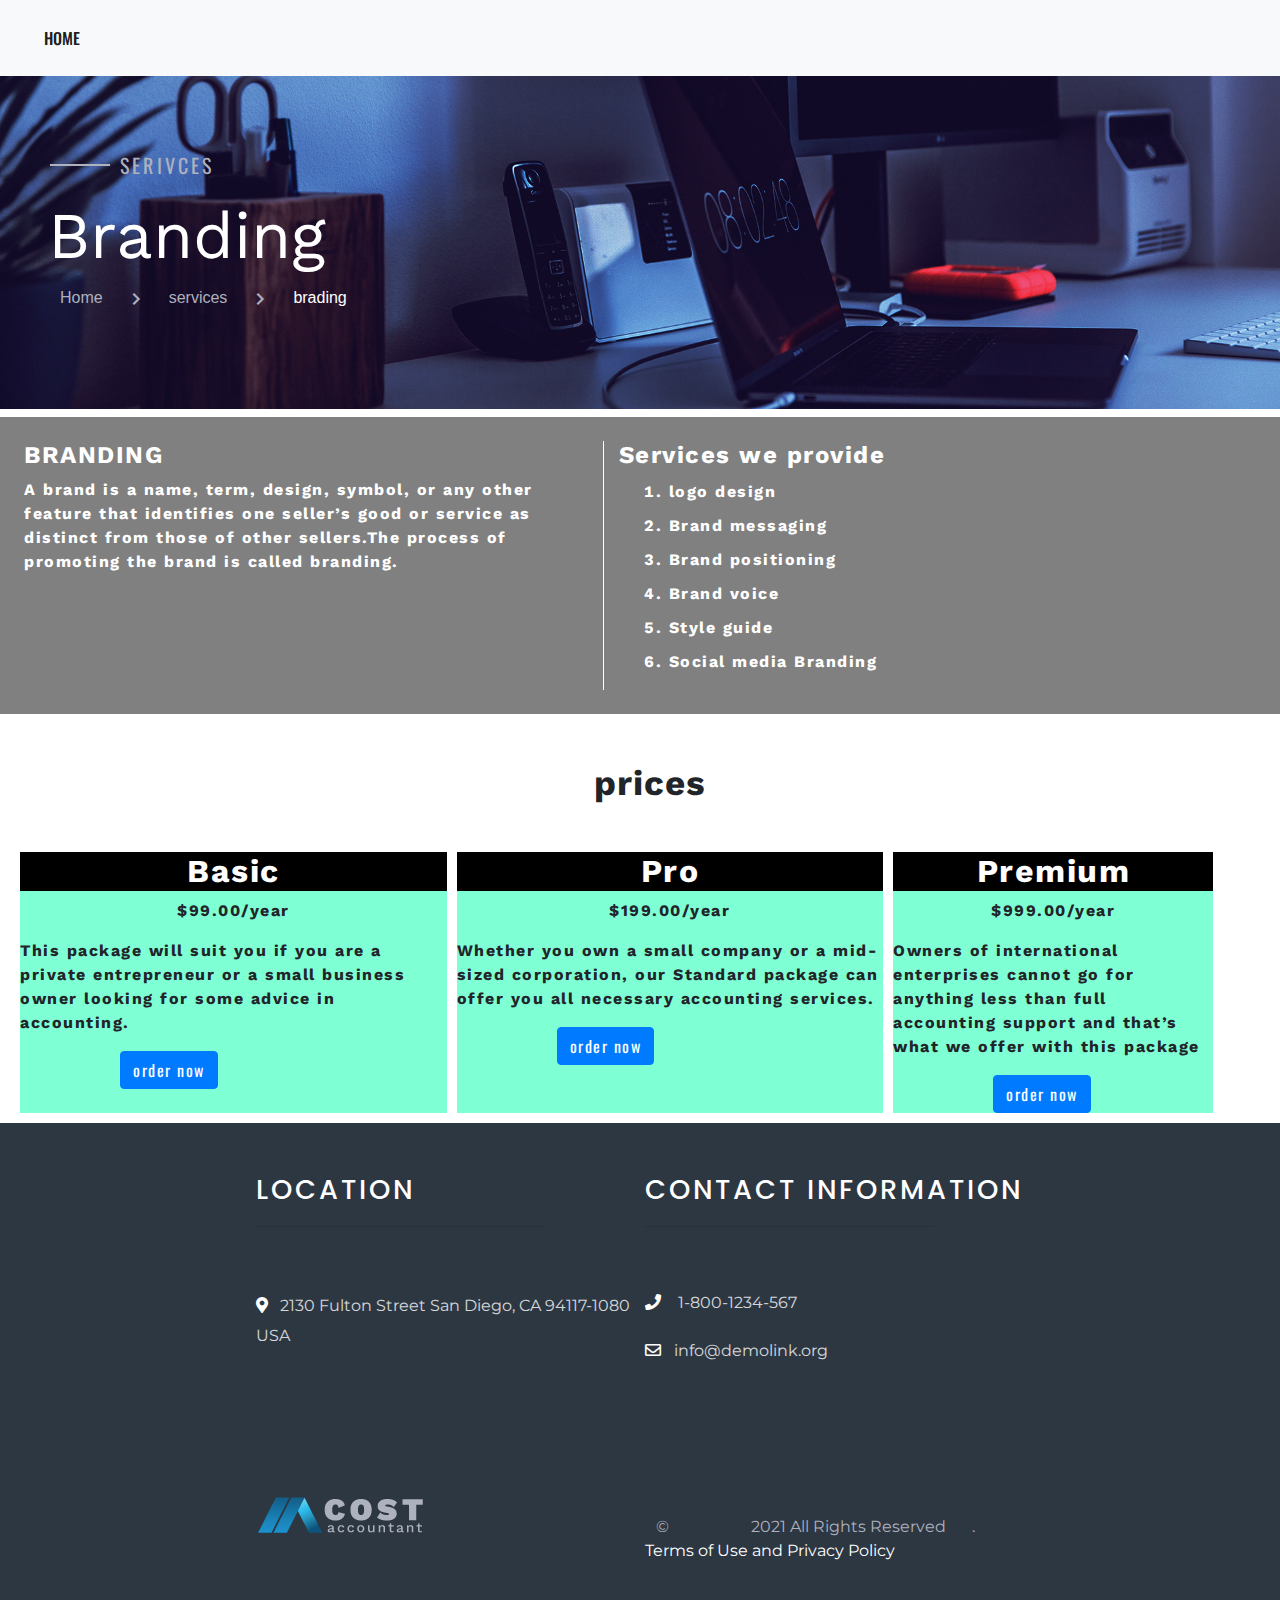
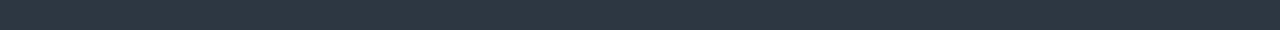
<file: branding.html>
<!DOCTYPE html>
<html lang="en">
  <head>
    <meta charset="UTF-8" />
    <meta http-equiv="X-UA-Compatible" content="IE=edge" />
    <meta name="viewport" content="width=device-width, initial-scale=1.0" />
    <title>branding</title>
    <!-- <link rel="stylesheet" href="bootstrap.min.css" /> -->
    <link
      rel="stylesheet"
      href="https://maxcdn.bootstrapcdn.com/bootstrap/4.0.0/css/bootstrap.min.css"
      integrity="sha384-Gn5384xqQ1aoWXA+058RXPxPg6fy4IWvTNh0E263XmFcJlSAwiGgFAW/dAiS6JXm"
      crossorigin="anonymous"
    />
    <link rel="stylesheet" href="branding.css" />
    <link rel="preconnect" href="https://fonts.gstatic.com" />
    <link
      href="https://fonts.googleapis.com/css2?family=Odibee+Sans&display=swap"
      rel="stylesheet"
    />
    <link rel="preconnect" href="https://fonts.gstatic.com" />
    <link
      href="https://fonts.googleapis.com/css2?family=Oswald&display=swap"
      rel="stylesheet"
    />
    <link
      rel="stylesheet"
      href="https://fonts.googleapis.com/css?family=Material+Icons"
    />
    <link rel="preconnect" href="https://fonts.gstatic.com" />
    <link
      href="https://fonts.googleapis.com/css2?family=Work+Sans:wght@200&display=swap"
      rel="stylesheet"
    />
    <link
      href="https://fonts.googleapis.com/css2?family=Montserrat:wght@200&family=Playfair+Display&family=Shadows+Into+Light&display=swap"
      rel="stylesheet"
    />

    <link
      href="https://fonts.googleapis.com/css2?family=Trispace&display=swap"
      rel="stylesheet"
    />

    <link
      href="https://fonts.googleapis.com/css2?family=Raleway&display=swap"
      rel="stylesheet"
    />

    <link
      href="https://fonts.googleapis.com/css2?family=Trispace:wght@300&display=swap"
      rel="stylesheet"
    />
    <link
      href="https://fonts.googleapis.com/css2?family=Quicksand:wght@500&display=swap"
      rel="stylesheet"
    />
    <link
      rel="stylesheet"
      href="https://use.fontawesome.com/releases/v5.4.1/css/all.css"
    />
  </head>
  <body>
    <nav class="navbar navbar-expand-lg navbar-light bg-light">
      <!-- <a class="navbar-brand" href="#">
        <img src="logo-default-342x78.png" alt="" />
      </a> -->
      <ul class="navbar-nav mr-auto">
        <li class="nav-item active">
          <a class="nav-link navbar-nav text-uppercase" href="index.html"
            >Home <span class="sr-only">(current)</span></a
          >
        </li>
        <!-- <li class="nav-item active">
          <a class="nav-link text-uppercase" href=""
            >Features<span class="sr-only">(current)</span></a
          >
        </li>
        <li class="nav-item active">
          <a class="nav-link text-uppercase" href=""
            >services <span class="sr-only">(current)</span></a
          >
        </li>
        <li class="nav-item active">
          <a class="nav-link text-uppercase" href=""
            >blog <span class="sr-only">(current)</span></a
          >
        </li>
        <li class="nav-item active">
          <a class="nav-link text-uppercase" href=""
            >portfolio <span class="sr-only">(current)</span></a
          >
        </li>
        <li class="nav-item active">
          <a class="nav-link text-uppercase" href=""
            >pages <span class="sr-only">(current)</span></a
          >
        </li>
        <li class="nav-item active">
          <a class="nav-link text-uppercase" href=""
            >contacts <span class="sr-only">(current)</span></a
          >
        </li> -->
      </ul>
    </nav>

    <!-- image section -->
    <imagesection class="image-section">
      <div class="image">
        <img class="img-fluid" src="img.jpg" alt="" />
      </div>
      <div class="containter breadcrumbs-custum-main">
        <div>
          <h6 class="title-decorated"></h6>
          <h6 class="breadcrumbs-custum-subtitle">serivces</h6>
        </div>
        <div class="title">
          <div id="titlename">Branding</div>
        </div>
        <div class="arrright">
          <ul class="list">
            <li><a href="index.html">Home</a></li>
            <span class="material-icons"> chevron_right </span>
            <li><a href="#">services</a></li>
            <span class="material-icons"> chevron_right </span>
            <li>brading</li>
          </ul>
        </div>
      </div>
    </imagesection>

    <!--branding section  -->
    <div class="containtor text">
      <div class="row align-content-center">
        <div class="col-5 m-4 mycol">
          <h4 id="branding">Branding</h4>
          A brand is a name, term, design, symbol, or any other feature that
          identifies one seller’s good or service as distinct from those of
          other sellers.The process of promoting the brand is called branding.
        </div>
        <div class="col-5 m-4 mycol" id="col2">
          <h4 id="services">Services we provide</h4>
          <ul class="services-list">
            <li>logo design</li>
            <li>Brand messaging</li>
            <li>Brand positioning</li>
            <li>Brand voice</li>
            <li>Style guide</li>
            <li>Social media Branding</li>
          </ul>
        </div>
      </div>
    </div>

    <!-- pricing section -->
    <div class="container-fluid wrapper">
      <h2 class="prices m-5">prices</h2>
      <div>
        <div class="row">
          <div class="col-4 mycol2">
            <h2 class="pricing-type">Basic</h2>
            <p class="price">$99.00/year</p>
            <div id="line"></div>
            <p>
              This package will suit you if you are a private entrepreneur or a
              small business owner looking for some advice in accounting.
            </p>
            <a href="payment.html"
              ><button class="btn btn-primary btn-winona">order now</button></a
            >
          </div>
          <div class="col-4 mycol2">
            <h2 class="pricing-type">Pro</h2>
            <p class="price">$199.00/year</p>
            <div id="line"></div>
            <p>
              Whether you own a small company or a mid-sized corporation, our
              Standard package can offer you all necessary accounting services.
            </p>
            <a href="payment.html"
              ><button class="btn btn-primary btn-winona">order now</button></a
            >
          </div>
          <div class="col-3 mycol2">
            <h2 class="pricing-type">Premium</h2>
            <p class="price">$999.00/year</p>
            <div id="line"></div>
            <p>
              Owners of international enterprises cannot go for anything less
              than full accounting support and that’s what we offer with this
              package
            </p>
            <a href="payment.html"
              ><button class="btn btn-primary btn-winona">order now</button></a
            >
          </div>
        </div>
      </div>
    </div>
    <footer>
      <div class="services">
        <h2 class="headings">LOCATION</h2>
        <hr style="margin-right: 100px" />
        <br />
        <br />
        <p>
          <i class="fas fa-map-marker-alt"></i>&ensp;
          <a class="foot" href="#"
            >2130 Fulton Street San Diego, CA 94117-1080 USA</a
          >
        </p>

        <br /><br />
      </div>

      <div class="links">
        <h2 class="headings">CONTACT INFORMATION</h2>
        <hr style="margin-right: 100px" />
        <br /><br />

        <i class="fas fa-phone"></i> &ensp;
        <a class="foot" href="tel:#">1-800-1234-567</a><br />
        <br />

        <i class="far fa-envelope"></i> &nbsp;
        <a class="foot" href="mailto:info@demolink.org">info@demolink.org</a>
      </div>

      <div class="logodiv">
        <img src="./images/logo-light-171x39.png" alt="" />
      </div>

      <p class="rights">
        <span>&copy;&nbsp;</span>
        <span class="copyright-year"></span>
        <span>&nbsp;</span>
        <span>2021 All Rights Reserved</span>
        <span>.&nbsp;</span>
        <a href="privacy-policy.html">Terms of Use and Privacy Policy</a>
      </p>
    </footer>
  </body>
</html>
</file>
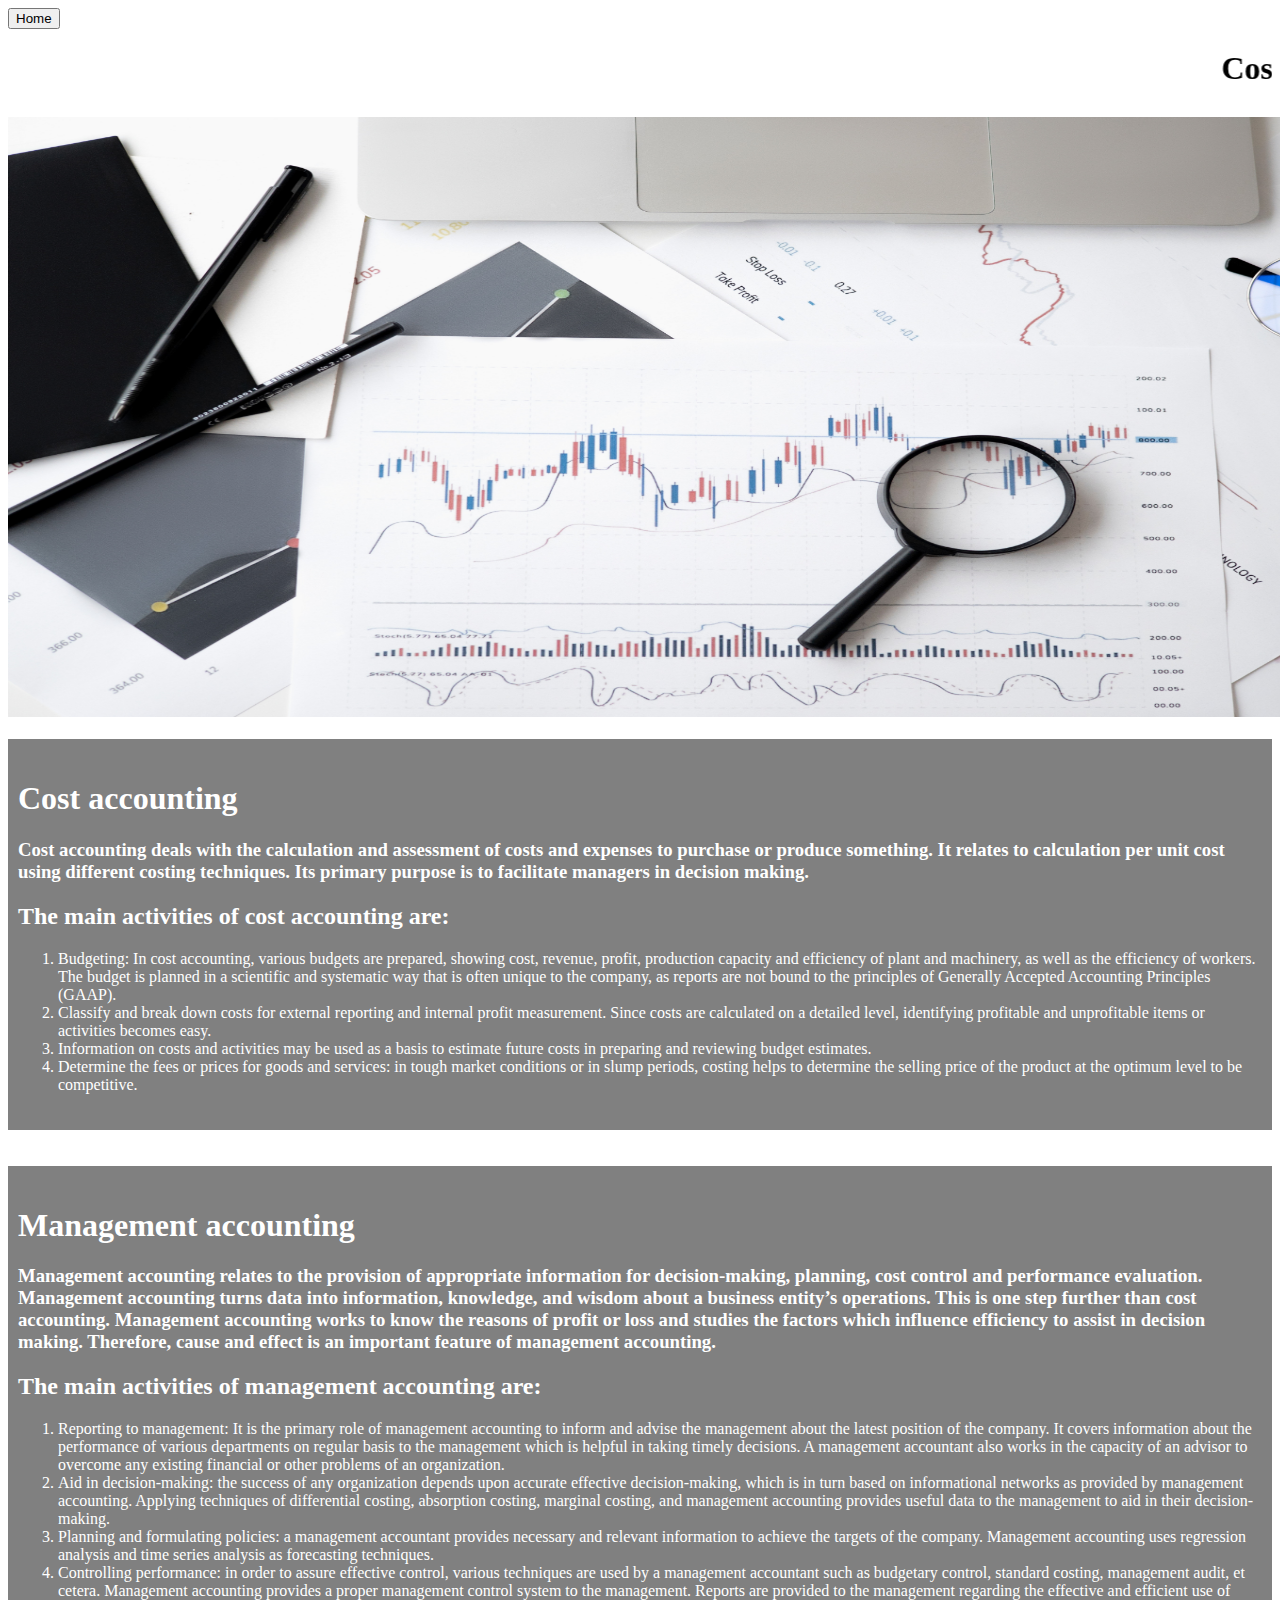
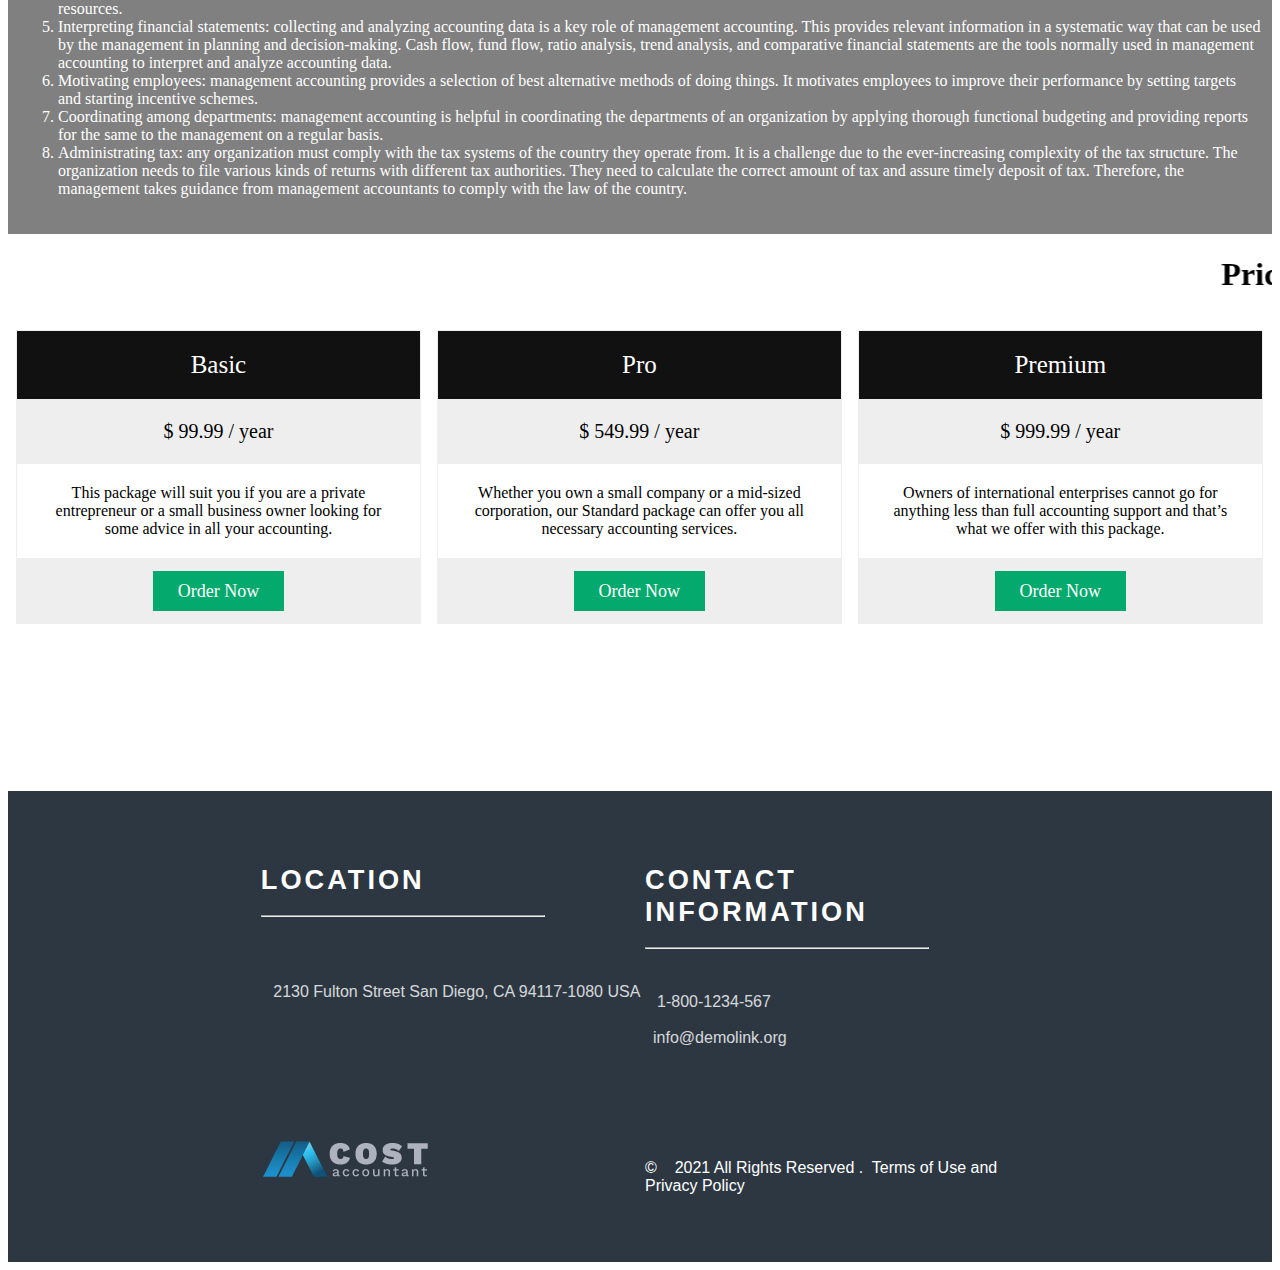
<file: cost.html>
<!DOCTYPE html>
<html>
<head>
<meta name="viewport" content="width=device-width, initial-scale=1.0">
<meta http-equiv="X-UA-Compatible" content="IE=edge">

<style>
* {
  box-sizing: border-box;
}

.columns {
  float: left;
  width: 33.3%;
  padding: 8px;
}

.price {
  list-style-type: none;
  border: 1px solid #eee;
  margin: 0;
  padding: 0;
  -webkit-transition: 0.3s;
  transition: 0.3s;
}

.price:hover {
  box-shadow: 0 8px 12px 0 rgba(0,0,0,0.2)
}

.price .header {
  background-color: #111;
  color: white;
  font-size: 25px;
}

.price li {
  border-bottom: 1px solid #eee;
  padding: 20px;
  text-align: center;
}

.price .grey {
  background-color: #eee;
  font-size: 20px;
}

.button {
  background-color: #04AA6D;
  border: none;
  color: white;
  padding: 10px 25px;
  text-align: center;
  text-decoration: none;
  font-size: 18px;
}

.gead{
  background-color: grey;
  color: white;
  padding-left: 10px;
  padding-right: 10px;
  padding-bottom: 20px;
  padding-top: 20px;
  font-size: 100%;
}

@media only screen and (max-width: 600px) {
  .columns {
    width: 100%;
  }
}



footer {
	background-color: #2d3742;
	width: auto;
    margin-top: 20%;
	display: grid;
	grid-template-columns: 40% 40%;
	padding: 4%;
	padding-left: 20%;
	color:white;

}
.headings {
    font-family: 'Poppins', sans-serif;
    top: 200%;
	margin-bottom: 5%;
	letter-spacing: 3px;
	font-weight: 200%;
	font-size: 170%;
}

.foot {

	text-decoration: none;
	font-family: 'Montserrat', sans-serif;
	color: white;
}

footer .links a{
	opacity: .8;
	transition: 1s;
}


footer .links a:hover {
	text-decoration: underline;
	opacity: 1;
}

footer .services a{
	opacity: .8;
	transition: 1s;
}


footer .services a:hover {
	text-decoration: underline;
	opacity: 1;
}


footer .services{
    color: white;
	font-family: 'Montserrat', sans-serif;

}

footer .services p{
    line-height: 30px;
}


footer .logodiv{
	margin-top: 80px;
}

.copy{
	background-color: #02040f;
	color: white;
	font-family: 'Montserrat', sans-serif;
	padding-left:30%;
	padding-bottom: 5%;
}


footer .rights a,footer .rights{
    margin-top: 100px;
    text-decoration:none;
    color: white;
	font-family: 'Montserrat', sans-serif;
}

</style>
<title>HTML Marquee Tag</title>
</head>
<body class="h-100">

  <a href="index.html">
    <button>Home</button>
</a>

<h1 style="text-align:center;font-family:verdana"><center><marquee><a>Cost Management</a></marquee></center></h1>

<img src="cost.jpg" alt="Trulli" width="1458" height="600">
<br>
<br>
<div class="gead">
<h1 style="font-family:verdana;">Cost accounting</h1>
<h3>
Cost accounting deals with the calculation and assessment of costs and expenses to purchase or produce something. It relates to calculation per unit cost using different costing techniques. Its primary purpose is to facilitate managers in decision making.</h3>
<h2>The main activities of cost accounting are:</h2>
<ol>
  <li><a>Budgeting: In cost accounting, various budgets are prepared, showing cost, revenue, profit, production capacity and efficiency of plant and machinery, as well as the efficiency of workers. The budget is planned in a scientific and systematic way that is often unique to the company, as reports are not bound to the principles of Generally Accepted Accounting Principles (GAAP).</a></li>
  <li><a>Classify and break down costs for external reporting and internal profit measurement. Since costs are calculated on a detailed level, identifying profitable and unprofitable items or activities becomes easy.</a></li>
  <li><a>Information on costs and activities may be used as a basis to estimate future costs in preparing and reviewing budget estimates.</a></li>
  <li><a>Determine the fees or prices for goods and services: in tough market conditions or in slump periods, costing helps to determine the selling price of the product at the optimum level to be competitive.</a></li>
</ol>  
</div>
<br>
<br>
<div class="gead">
<h1 style="font-family:verdana;">Management accounting</h1>
<h3>Management accounting relates to the provision of appropriate information for decision-making, planning, cost control and performance evaluation. Management accounting turns data into information, knowledge, and wisdom about a business entity’s operations. This is one step further than cost accounting. Management accounting works to know the reasons of profit or loss and studies the factors which influence efficiency to assist in decision making. Therefore, cause and effect is an important feature of management accounting.</h3>

<h2>The main activities of management accounting are:</h2>
<ol>
  <li><a>Reporting to management: It is the primary role of management accounting to inform and advise the management about the latest position of the company. It covers information about the performance of various departments on regular basis to the management which is helpful in taking timely decisions. A management accountant also works in the capacity of an advisor to overcome any existing financial or other problems of an organization.</a></li>
  <li><a>Aid in decision-making: the success of any organization depends upon accurate effective decision-making, which is in turn based on informational networks as provided by management accounting. Applying techniques of differential costing, absorption costing, marginal costing, and management accounting provides useful data to the management to aid in their decision-making.</a></li>
  <li><a>Planning and formulating policies: a management accountant provides necessary and relevant information to achieve the targets of the company. Management accounting uses regression analysis and time series analysis as forecasting techniques.</a></li>
  <li><a>Controlling performance: in order to assure effective control, various techniques are used by a management accountant such as budgetary control, standard costing, management audit, et cetera. Management accounting provides a proper management control system to the management. Reports are provided to the management regarding the effective and efficient use of resources. </a></li>
  <li><a>Interpreting financial statements: collecting and analyzing accounting data is a key role of management accounting. This provides relevant information in a systematic way that can be used by the management in planning and decision-making. Cash flow, fund flow, ratio analysis, trend analysis, and comparative financial statements are the tools normally used in management accounting to interpret and analyze accounting data.</a></li>
  <li><a>Motivating employees: management accounting provides a selection of best alternative methods of doing things. It motivates employees to improve their performance by setting targets and starting incentive schemes. </a></li>
  <li><a>Coordinating among departments: management accounting is helpful in coordinating the departments of an organization by applying thorough functional budgeting and providing reports for the same to the management on a regular basis. <a></li>
  <li><a>Administrating tax: any organization must comply with the tax systems of the country they operate from. It is a challenge due to the ever-increasing complexity of the tax structure. The organization needs to file various kinds of returns with different tax authorities. They need to calculate the correct amount of tax and assure timely deposit of tax. Therefore, the management takes guidance from management accountants to comply with the law of the country.<a></li>

</ol>
</div>



<h1 style="text-align:center;font-family:verdana"><center><marquee>Pricing</marquee></center></h1>

<div class="columns">
  <ul class="price">
    <li class="header">Basic</li>
    <li class="grey">$ 99.99 / year</li>
    <li><a>This package will suit you if you are a private entrepreneur or a small business owner looking for some advice in all your accounting.</a></li>
    <li class="grey"><a href="payment.html" class="button">Order Now</a></li>
  </ul>
</div>

<div class="columns">
  <ul class="price">
    <li class="header">Pro</li>
    <li class="grey">$ 549.99 / year</li>
    <li><a> Whether you own a small company or a mid-sized corporation, our Standard package can offer you all necessary accounting services.<a></li>
    <li class="grey"><a href="payment.html" class="button">Order Now</a></li>
  </ul>
</div>

<div class="columns">
  <ul class="price">
    <li class="header">Premium</li>
    <li class="grey">$ 999.99 / year</li>
    <li><a>Owners of international enterprises cannot go for anything less than full accounting support and that’s what we offer with this package.</a></li>
    <li class="grey"><a href="payment.html" class="button">Order Now</a></li>
  </ul> 
 </div>
 <br>
 <br>
 <br>
 <br>
 <br>
 
 <br>
 
 <br>
 
 <br>
 
 <br>
 
 <br>
 
 <br>
 
 <br>
 <div>
 <footer>

    

        <div class="services">



            <h2 class="headings">LOCATION</h2>

            <hr style="margin-right: 100px;">

            <br> <br>

            <p>

                <i class="fas fa-map-marker-alt"></i>&ensp; 

                <a class="foot" href="#">2130 Fulton Street San Diego, CA 94117-1080 USA</a>

            </p>



            <br><br>



        </div>



        <div class="links">

            <h2 class="headings">CONTACT INFORMATION</h2>

            <hr style="margin-right: 100px;">

            <br><br>



            <i class="fas fa-phone"></i> &ensp; <a class="foot" href="tel:#">1-800-1234-567</a><br>

            <br>

            

            <i class="far fa-envelope"></i> &nbsp;

            <a class="foot" href="mailto:info@demolink.org">info@demolink.org</a>

    

        </div>



        <div class = "logodiv">

            <img src="./images/logo-light-171x39.png" alt="">

        </div>

        

        <p class="rights">

            <span>&copy;&nbsp;</span>

            <span class="copyright-year"></span>

            <span>&nbsp;</span>

            <span>2021 All Rights Reserved</span>

            <span>.&nbsp;</span>

            <a href="privacy-policy.html">Terms of Use and Privacy Policy</a>

        </p>

    </footer>
</div>  
</body>
</html>
</file>
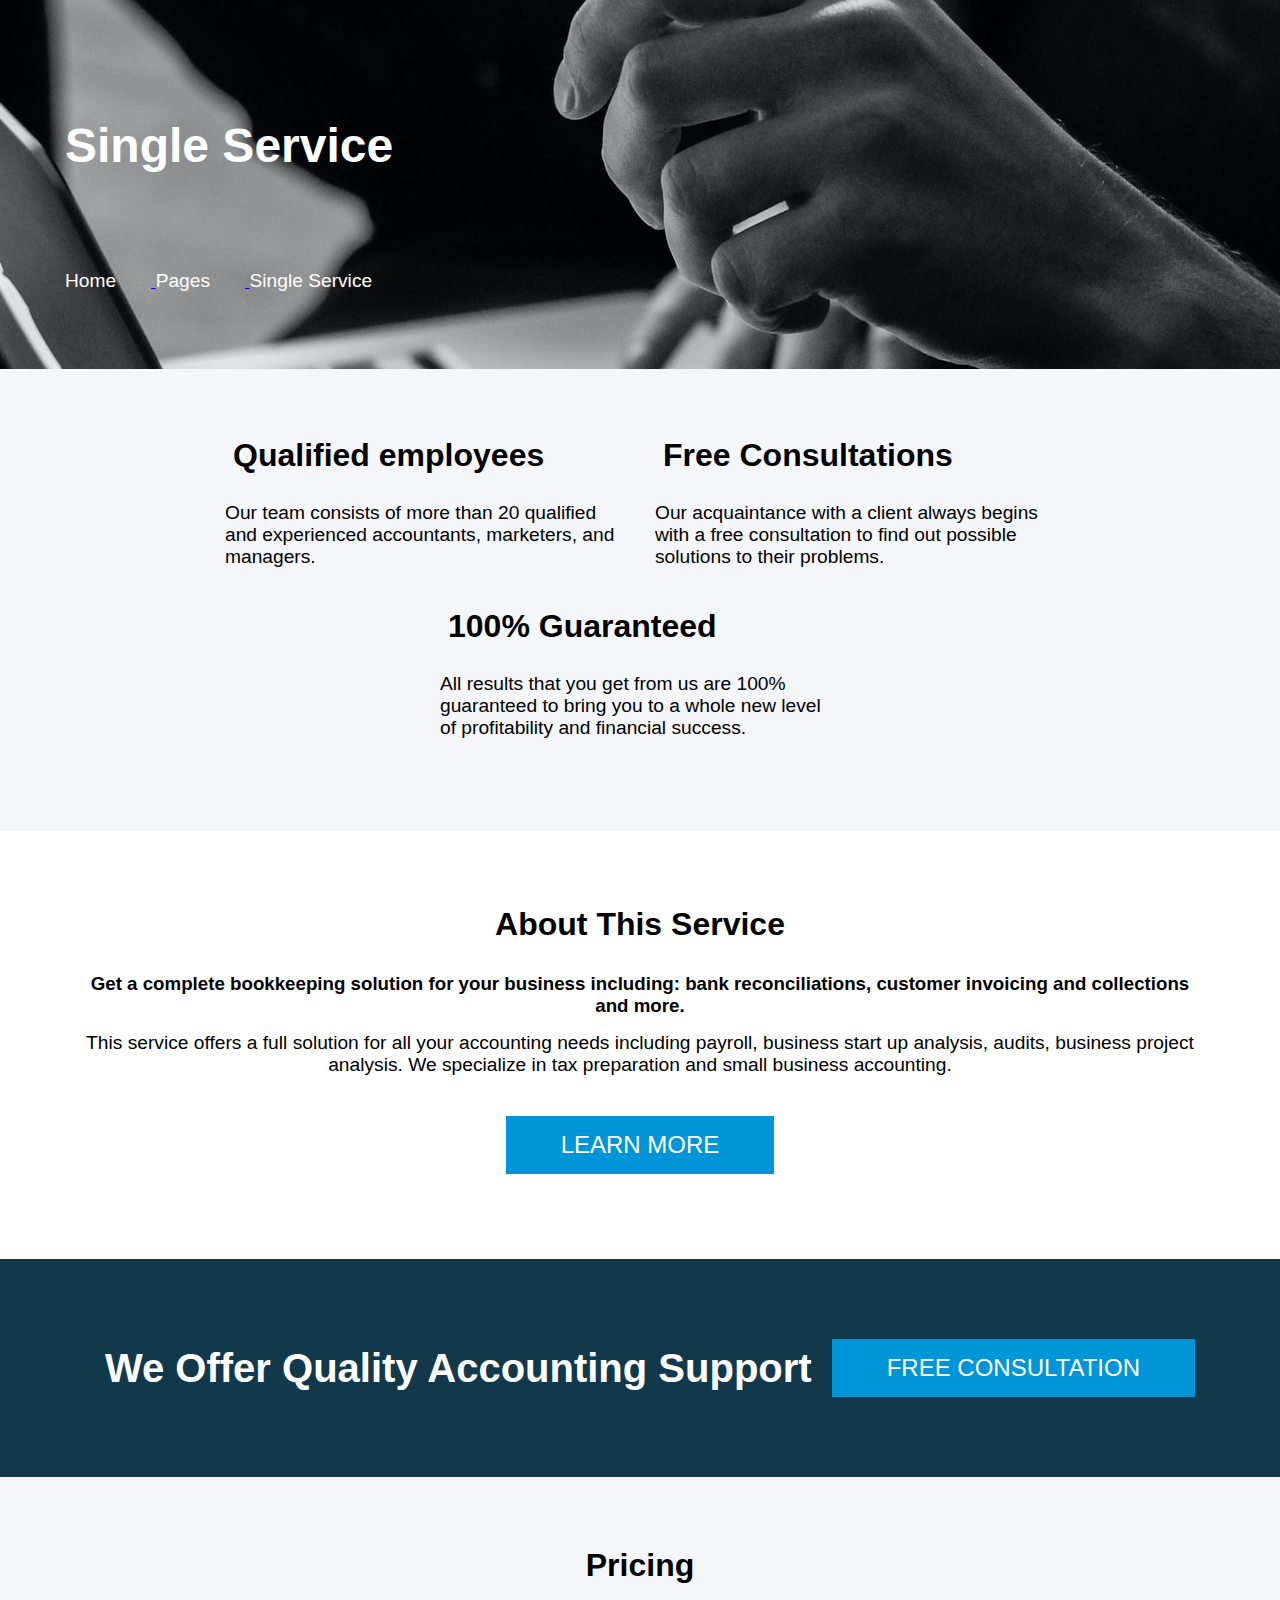
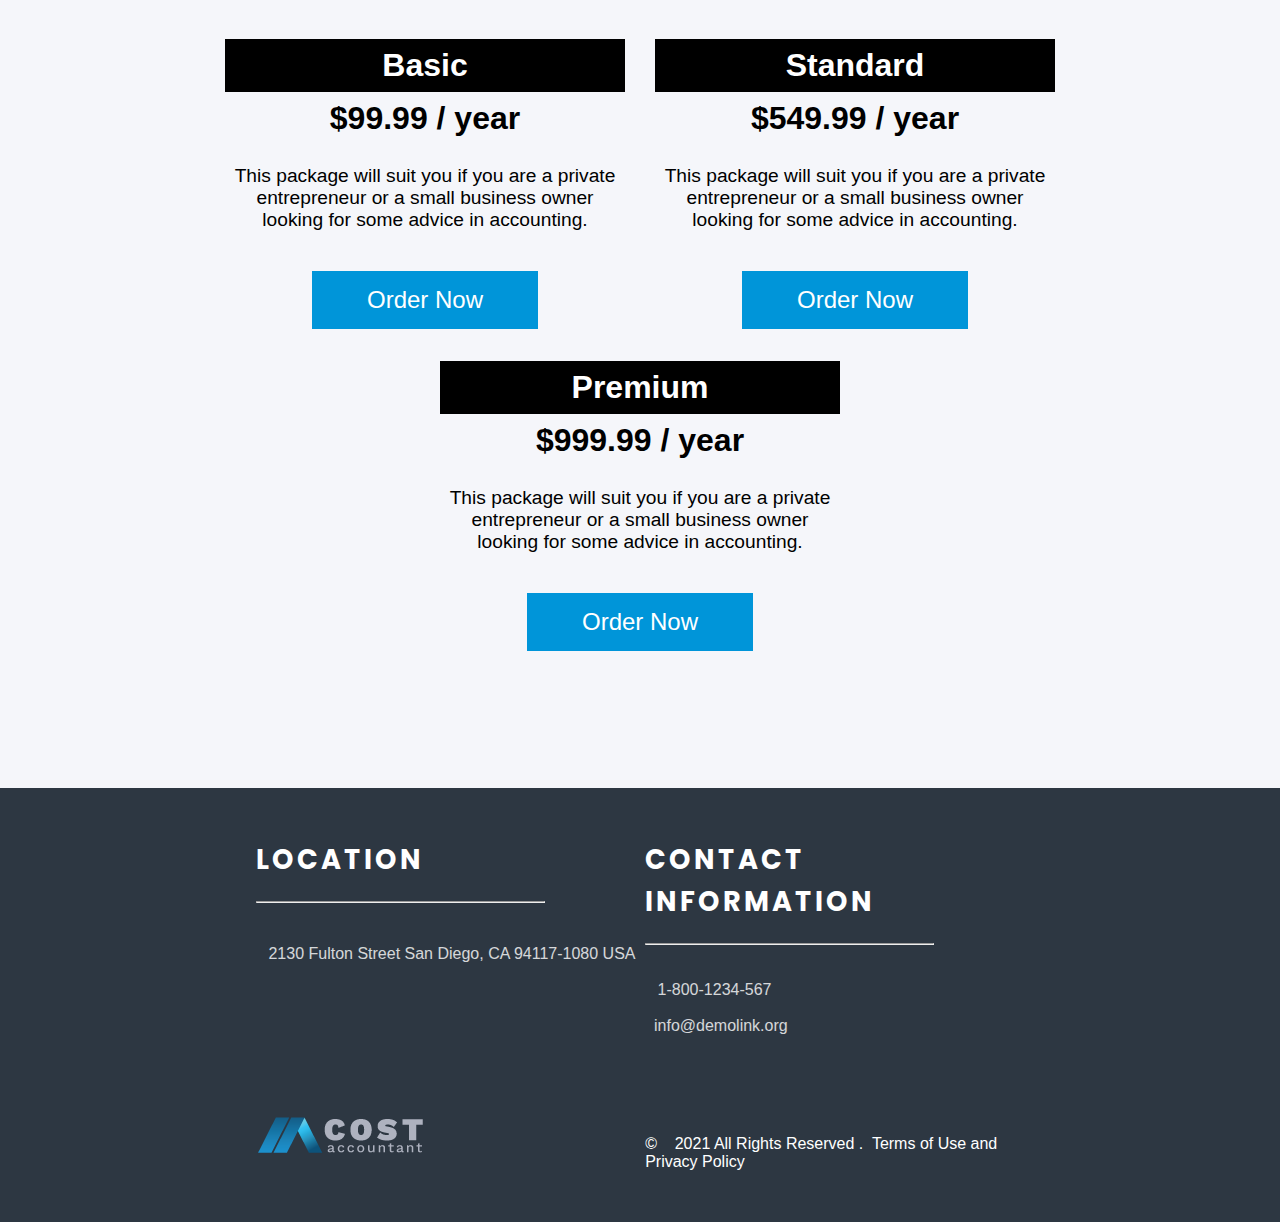
<file: local-enterprise.html>
<!DOCTYPE html>
<html lang="en">

<head>
   <meta charset="UTF-8">
   <meta http-equiv="X-UA-Compatible" content="IE=edge">
   <meta name="viewport" content="width=device-width, initial-scale=1.0">
   <title>Document</title>
   <link rel="stylesheet" href="loc_en-style.css">
</head>

<body>
   <section id="bg-image">
      <div id="bg-con">
         <h2 style="font-size: 3rem; display: block; margin: 53px 0px; color: white;">Single Service</h2>
         <ul>
            <a href="index.html">
               <li class="pages">Home</li>
            </a>
            <a href="index.html">
               <li class="pages">Pages</li>
            </a>
            <a href="#">
               <li class="pages">Single Service</li>
            </a>
         </ul>
      </div>
   </section>
   <section class="services">
      <div class="container">
         <div class="cards">
            <h2 class="about-us">Qualified employees</h2>
            <p class="description">Our team consists of more than 20 qualified and experienced accountants, marketers,
               and managers.</p>
         </div>
         <div class="cards">
            <h2 class="about-us">Free Consultations</h2>
            <p class="description">Our acquaintance with a client always begins with a free consultation to find out
               possible solutions to their problems.</p>
         </div>
         <div class="cards">
            <h2 class="about-us">100% Guaranteed</h2>
            <p class="description">All results that you get from us are 100% guaranteed to bring you to a whole new
               level of profitability and financial success.</p>
         </div>
      </div>
   </section>

   <section class="extra">
      <div id="detail">
         <h2 class="h2-primary">About This Service</h2>
         <h3 class="h3-primary">Get a complete bookkeeping solution for your business including: bank reconciliations,
            customer invoicing
            and collections and more.</h3>
         <p class="p-primary">This service offers a full solution for all your accounting needs including payroll,
            business start up
            analysis, audits, business project analysis. We specialize in tax preparation and small business accounting.
         </p>
         <a href="/index.html" style="text-decoration: none;">
            <div style="display: flex; justify-content: center;">
               <div class="btn">LEARN MORE</div>
            </div>
         </a>
      </div>
   </section>

   <section class="more">
      <div class="more">
         <h2 class="h2-secondary">We Offer Quality Accounting Support</h2>
         <a href="" style="text-decoration: none;">
            <div style="display: flex; justify-content: center;">
               <div class="btn">FREE CONSULTATION</div>
            </div>
         </a>
      </div>
   </section>

   <section class="services">
      <h2 class="h2-primary" style="margin-bottom: 30px">Pricing</h2>
      <div class="container" style="margin: 45px 0px;">
         <div class="cards">
            <h2 class="about-us" style="text-align: center; background-color: black; color: white;">Basic</h2>
            <h2 class="about-us" style="text-align: center;">$99.99 / year</h2>
            <p class="description" style="text-align: center;">This package will suit you if you are a private entrepreneur or a small business
               owner looking for some advice in accounting.</p>
            <a href="Payment.html" style="text-decoration: none;">
               <div style="display: flex; justify-content: center;">
                  <div class="btn">Order Now</div>
               </div>
            </a>   
         </div>
         <div class="cards">
            <h2 class="about-us" style="text-align: center; background-color: black; color: white;">Standard</h2>
            <h2 class="about-us" style="text-align: center;">$549.99 / year</h2>
            <p class="description" style="text-align: center;">This package will suit you if you are a private entrepreneur or a small business
               owner looking for some advice in accounting.</p>
            <a href="Payment.html" style="text-decoration: none;">
               <div style="display: flex; justify-content: center;">
                  <div class="btn">Order Now</div>
               </div>
            </a>   
         </div>
         <div class="cards">
            <h2 class="about-us" style="text-align: center; background-color: black; color: white;">Premium</h2>
            <h2 class="about-us" style="text-align: center;">$999.99 / year</h2>
            <p class="description"style="text-align: center;">This package will suit you if you are a private entrepreneur or a small business
               owner looking for some advice in accounting.</p>
            <a href="Payment.html" style="text-decoration: none;">
               <div style="display: flex; justify-content: center;">
                  <div class="btn">Order Now</div>
               </div>
            </a>
         </div>
      </div>
   </section>


   <!-- footer goes here -->
   <footer>
    
      <div class="service">

          <h2 class="headings">LOCATION</h2>
          <hr style="margin-right: 100px;">
          <br> <br>
          <p>
              <i class="fas fa-map-marker-alt"></i>&ensp; 
              <a class="foot" href="#">2130 Fulton Street San Diego, CA 94117-1080 USA</a>
          </p>

          <br><br>

      </div>

      <div class="links">
          <h2 class="headings">CONTACT INFORMATION</h2>
          <hr style="margin-right: 100px;">
          <br><br>

          <i class="fas fa-phone"></i> &ensp; <a class="foot" href="tel:#">1-800-1234-567</a><br>
          <br>
          
          <i class="far fa-envelope"></i> &nbsp;
          <a class="foot" href="mailto:info@demolink.org">info@demolink.org</a>
  
      </div>

      <div class = "logodiv">
          <img src="./images/logo-light-171x39.png" alt="">
      </div>
      
      <p class="rights">
          <span>&copy;&nbsp;</span>
          <span class="copyright-year"></span>
          <span>&nbsp;</span>
          <span>2021 All Rights Reserved</span>
          <span>.&nbsp;</span>
          <a href="privacy-policy.html">Terms of Use and Privacy Policy</a>
      </p>
  </footer>

</body>

</html>
</file>
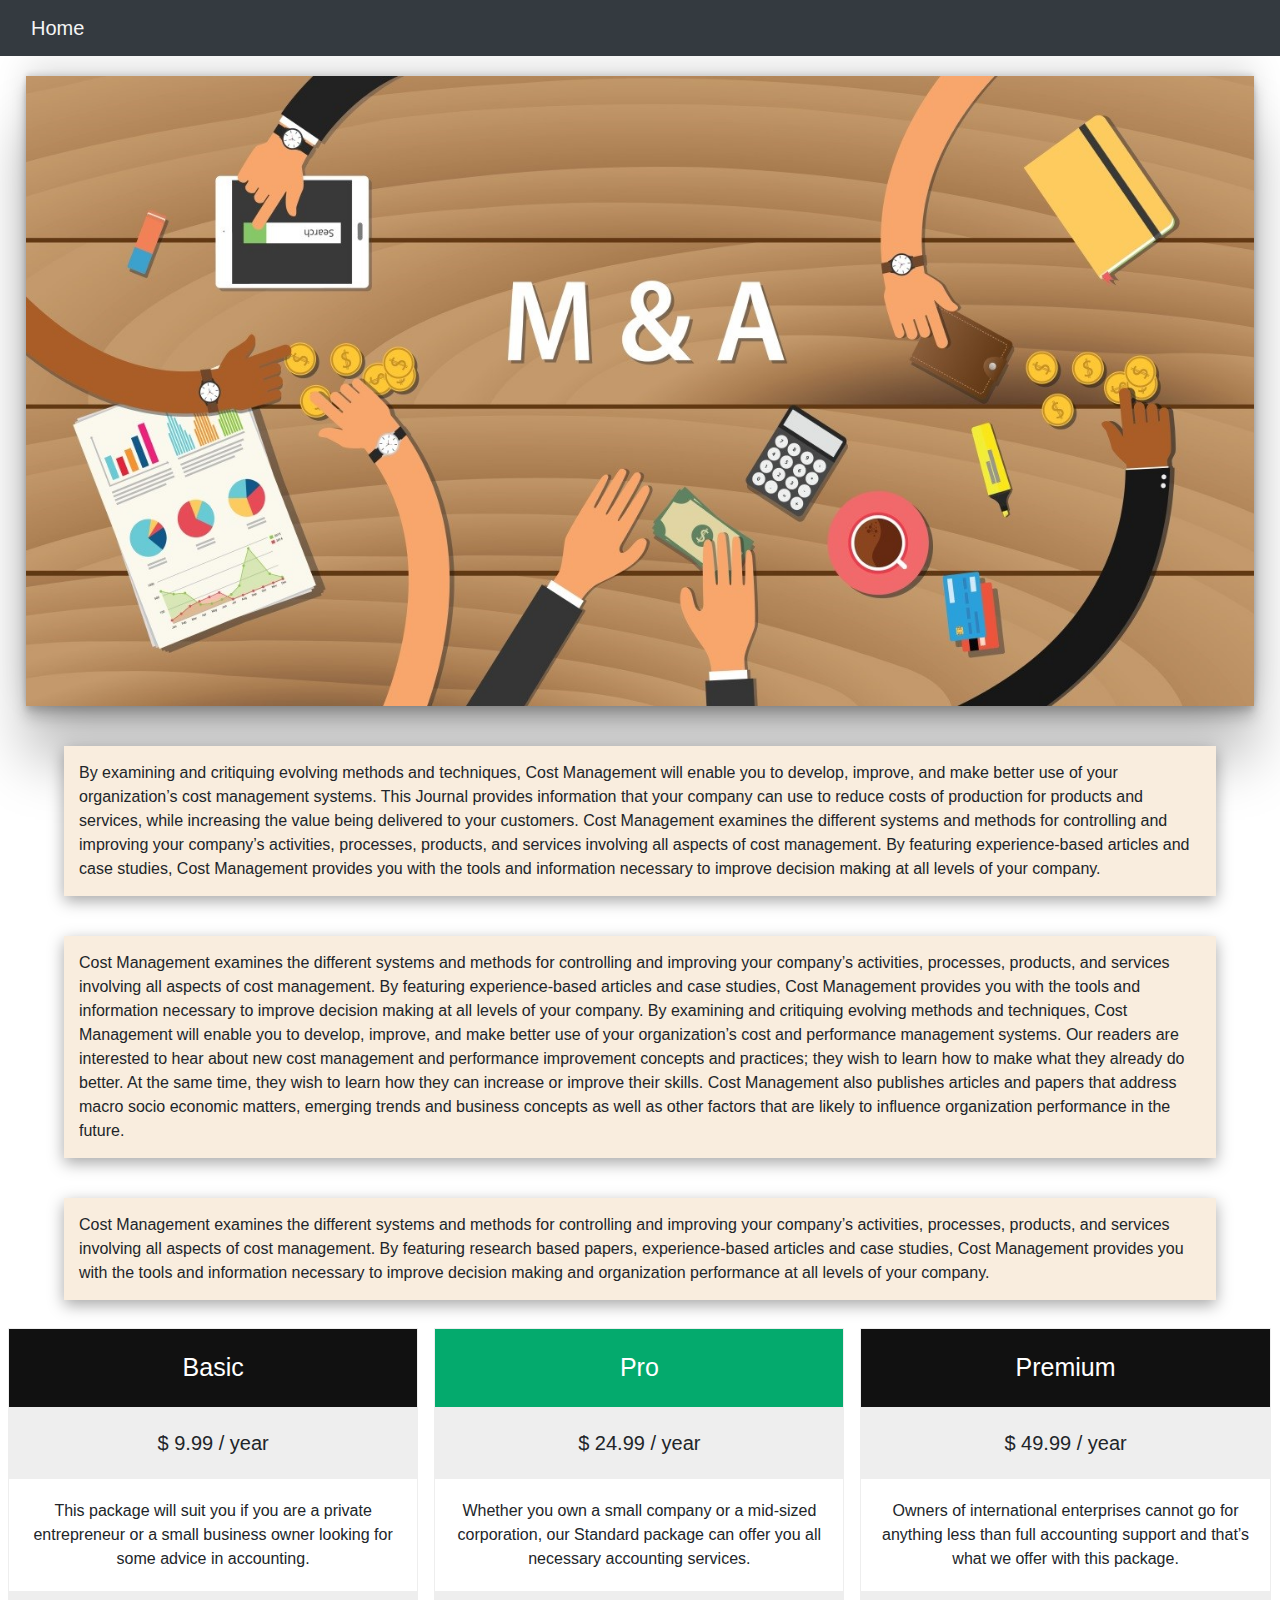
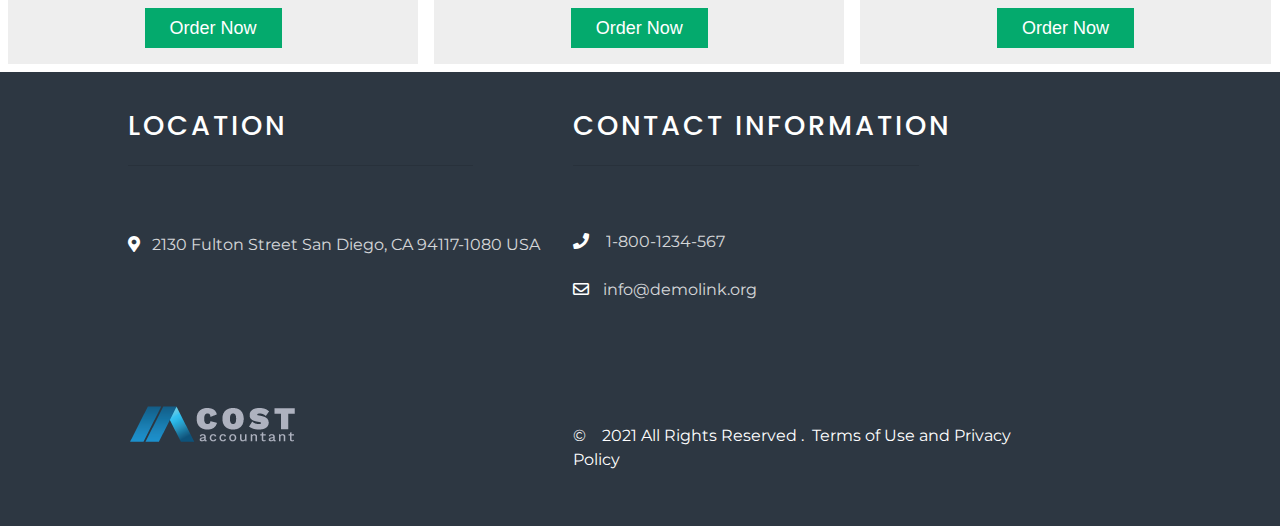
<file: m&APage.html>
<!DOCTYPE html>
<html lang="en">

<head>
    <meta charset="UTF-8">
    <meta http-equiv="X-UA-Compatible" content="IE=edge">
    <meta name="viewport" content="width=device-width, initial-scale=1.0">
    <title>Document</title>
    <link rel="stylesheet" href="./style.css">
    <link rel="stylesheet" href="https://maxcdn.bootstrapcdn.com/bootstrap/4.0.0/css/bootstrap.min.css"
        integrity="sha384-Gn5384xqQ1aoWXA+058RXPxPg6fy4IWvTNh0E263XmFcJlSAwiGgFAW/dAiS6JXm" crossorigin="anonymous">
    <link rel="stylesheet" href="./footer.css">

    <link
        href="https://fonts.googleapis.com/css2?family=Montserrat:wght@200&family=Playfair+Display&family=Shadows+Into+Light&display=swap"
        rel="stylesheet">

    <link href="https://fonts.googleapis.com/css2?family=Trispace&display=swap" rel="stylesheet">

    <link href="https://fonts.googleapis.com/css2?family=Raleway&display=swap" rel="stylesheet">

    <link href="https://fonts.googleapis.com/css2?family=Trispace:wght@300&display=swap" rel="stylesheet">
    <link href="https://fonts.googleapis.com/css2?family=Quicksand:wght@500&display=swap" rel="stylesheet">
    <link rel="stylesheet" href="https://use.fontawesome.com/releases/v5.4.1/css/all.css" />

</head>

<body>
    <nav class="navbar navbar-expand-lg bg-dark text-white">
        <div class="container-fluid">
            <ul class="nav navbar-nav">
                <li class="active">
                    <a class="navbar-brand" style="color: whitesmoke; text-decoration-style: wavy;" href="index.html">
                        Home
                    </a>
                </li>


            </ul>


            <div class="dropdown navbar-right">
                
                
                </div>
            </div>

        </div>

        <div class="dropdown navbar-right">
           
        </div>

        

        </div>
    </nav>
    <img src="AO-Guest-post1.PNG.jpg" alt="" class="imgM">
    <div class="box">By examining and critiquing evolving methods and techniques, Cost Management will enable you to
        develop, improve, and make better use of your organization’s cost management systems. This Journal provides
        information that your company can use to reduce costs of production for products and services, while increasing
        the value being delivered to your customers.

        Cost Management examines the different systems and methods for controlling and improving your company’s
        activities, processes, products, and services involving all aspects of cost management. By featuring
        experience-based articles and case studies, Cost Management provides you with the tools and information
        necessary to improve decision making at all levels of your company.</div>
    <div class="box">Cost Management examines the different systems and methods for controlling and improving your
        company’s activities, processes, products, and services involving all aspects of cost management. By featuring
        experience-based articles and case studies, Cost Management provides you with the tools and information
        necessary to improve decision making at all levels of your company.

        By examining and critiquing evolving methods and techniques, Cost Management will enable you to develop,
        improve, and make better use of your organization’s cost and performance management systems. Our readers are
        interested to hear about new cost management and performance improvement concepts and practices; they wish to
        learn how to make what they already do better. At the same time, they wish to learn how they can increase or
        improve their skills. Cost Management also publishes articles and papers that address macro socio economic
        matters, emerging trends and business concepts as well as other factors that are likely to influence
        organization performance in the future.</div>
    <div class="box">Cost Management examines the different systems and methods for controlling and improving your
        company’s activities, processes, products, and services involving all aspects of cost management. By featuring
        research based papers, experience-based articles and case studies, Cost Management provides you with the tools
        and information necessary to improve decision making and organization performance at all levels of your company.
    </div>

    <div class="colums">
        <div class="columns">
            <ul class="price">
                <li class="header">Basic</li>
                <li class="grey">$ 9.99 / year</li>
                <li>This package will suit you if you are a private entrepreneur or a small business owner looking for
                    some advice in accounting.</li>

                <li class="grey"><a href="Payment.html" class="button">Order Now</a></li>
            </ul>
        </div>

        <div class="columns">
            <ul class="price">
                <li class="header" style="background-color:#04AA6D">Pro</li>
                <li class="grey">$ 24.99 / year</li>
                <li>Whether you own a small company or a mid-sized corporation, our Standard package can offer you all
                    necessary accounting services.</li>

                <li class="grey"><a href="Payment.html" class="button">Order Now</a></li>
            </ul>
        </div>

        <div class="columns">
            <ul class="price">
                <li class="header">Premium</li>
                <li class="grey">$ 49.99 / year</li>
                <li>Owners of international enterprises cannot go for anything less than full accounting support and
                    that’s what we offer with this package.</li>
                <li class="grey"><a href="Payment.html" class="button">Order Now</a></li>
            </ul>
        </div>
    </div>
    <footer>

        <div class="services">

            <h2 class="headings">LOCATION</h2>
            <hr style="margin-right: 100px;">
            <br> <br>
            <p>
                <i class="fas fa-map-marker-alt"></i>&ensp;
                <a class="foot" href="#">2130 Fulton Street San Diego, CA 94117-1080 USA</a>
            </p>

            <br><br>

        </div>

        <div class="links">
            <h2 class="headings">CONTACT INFORMATION</h2>
            <hr style="margin-right: 100px;">
            <br><br>

            <i class="fas fa-phone"></i> &ensp; <a class="foot" href="tel:#">1-800-1234-567</a><br>
            <br>

            <i class="far fa-envelope"></i> &nbsp;
            <a class="foot" href="mailto:info@demolink.org">info@demolink.org</a>

        </div>

        <div class="logodiv">
            <img src="images/logo-light-171x39.png" alt="">
        </div>

        <p class="rights">
            <span>&copy;&nbsp;</span>
            <span class="copyright-year"></span>
            <span>&nbsp;</span>
            <span>2021 All Rights Reserved</span>
            <span>.&nbsp;</span>
            <a href="privacy-policy.html">Terms of Use and Privacy Policy</a>
        </p>
    </footer>

</body>

</html>
</file>
<file: branding.css>
@import url("https://fonts.googleapis.com/css2?family=Poppins:wght@300&display=swap");
@font-face {
  font-family: myfont;
  src: url("../fonts/Oswald-Regular.ttf");
}
@font-face {
  font-family: myfont2;
  src: url("../fonts/WorkSans-Thin.ttf");
}
@font-face {
  font-family: myfont3;
  src: url("../fonts/WorkSans-Thin.ttf");
}
@font-face {
  font-family: myfont4;
  src: url("../fonts/Battambang-Bold.ttf");
}

.navbar-light .navbar-nav .active > .nav-link,
.navbar-light .navbar-nav .nav-link.active,
.navbar-light .navbar-nav .nav-link.show,
.navbar-light .navbar-nav .show > .nav-link {
  font-weight: 500;
  margin-left: 10px;
  font-family: "Oswald";
  /* font-size: 20px; */
}
.nav-item .active .nav-link a:hover {
  color: blue;
}
.image-section {
  position: relative;
}
.title-decorated::before {
  content: "";
  position: absolute;
  /* position: relative; */
  display: block;
  top: 5.5rem;
  left: 50px;
  width: 60px;
  border: 1px solid;
  color: #aeb1be;
}
.breadcrumbs-custum-subtitle {
  position: absolute;
  display: block;
  top: 4.8rem;
  left: 120px;
  font-family: "Oswald";
  font-size: 20px;
  color: #aeb1be;
  font-weight: 400;
  text-transform: uppercase;
  letter-spacing: 3.2px;
}
#titlename {
  position: absolute;
  top: 7rem;
  left: 3rem;
  color: #fff;
  font-family: "work sans";
  font-size: 65px;
}
.list {
  position: absolute;
  display: flex;
  top: 12.5rem;
  left: 10px;
  text-decoration: none;
  list-style-type: none;
  color: #fff;
}
a {
  list-style-type: none;
  color: #aeb1be;
  transition: 0.5s;
}
a:hover {
  list-style-type: none;
  text-decoration: none;
  color: #fff;
}
li {
  margin: 10px;
}
span {
  margin: 11px;
  color: #aeb1be;
}
.mycol {
  font-family: "work sans";
  font-weight: bold;
  letter-spacing: 1.5px;
  /* background-color: gray;
  color: #fff; */
}
#col2 {
  border-left: 1px solid #fff;
}
.text {
  background-color: gray;
  color: #fff;
}
#branding {
  text-transform: uppercase;
  font-weight: bold;
}
.services-list {
  list-style-type: decimal;
}
#services {
  font-weight: bold;
  text-decoration: none solid rgb(45, 55, 66);
}
.prices {
  display: flex;
  font-family: "work sans";
  justify-content: center;
  font-size: 35px;
  font-weight: bold;
  letter-spacing: 1px;
  text-decoration: none solid rgb(45, 55, 66);
}
.mycol2 {
  font-family: "work sans";
  font-weight: bold;
  letter-spacing: 1.5px;
  margin-left: 10px;
  background-color: aquamarine;
}
.mycol2 h2 {
  font-weight: bold;
}
/* .wow-outer {
  position: relative;
  overflow: hidden;
} */
/* #line {
  border-bottom: 1px solid #aeb1be;
} */
.btn {
  font-family: "oswald";
  letter-spacing: 1.5px;
  transition: 0.7s;
  margin-left: 100px;
}
.btn:hover {
  /* color: rebeccapurple; */
  background-color: red;
  color: aquamarine;
}
.pricing-type {
  background-color: black;
  color: #fff;
  padding: 0px;
  /* font-family: myfont4; */
  display: flex;
  justify-content: center;
}
.price {
  display: flex;
  justify-content: center;
}
.mycol2 {
  padding: 0px;
}
.wrapper {
  /* background-color: red; */
  /* margin: 0px; */
  margin: 10px;
}
footer {
  background-color: #2d3742;
  width: auto;
  display: grid;
  grid-template-columns: 40% 40%;
  padding: 4%;
  padding-left: 20%;
  color: white;
}
.headings {
  font-family: "Poppins", sans-serif;
  margin-bottom: 5%;
  letter-spacing: 3px;
  font-weight: 200%;
  font-size: 170%;
}

.foot {
  text-decoration: none;
  font-family: "Montserrat", sans-serif;
  color: white;
}

footer .links a {
  opacity: 0.8;
  transition: 1s;
}

footer .links a:hover {
  text-decoration: underline;
  opacity: 1;
}

footer .services a {
  opacity: 0.8;
  transition: 1s;
}

footer .services a:hover {
  text-decoration: underline;
  opacity: 1;
}

footer .services {
  color: white;
  font-family: "Montserrat", sans-serif;
}

footer .services p {
  line-height: 30px;
}

footer .logodiv {
  margin-top: 80px;
}

.copy {
  background-color: #02040f;
  color: white;
  font-family: "Montserrat", sans-serif;
  padding-left: 30%;
  padding-bottom: 5%;
}

footer .rights a,
footer .rights {
  margin-top: 100px;
  text-decoration: none;
  color: white;
  font-family: "Montserrat", sans-serif;
}
</file>
<file: loc_en-style.css>
@import url("https://fonts.googleapis.com/css2?family=Poppins:wght@300&display=swap");
* {
  margin: 0;
  padding: 0;
  font-family: "Montserrat", sans-serif;
}

.services {
  background-color: #f5f6fa;
  padding: 60px;
  animation-name: slide;
  animation-delay: 0.1s;
  visibility: visible;
}
.description {
  margin-top: 20px;
  margin-bottom: 20px;
  font-size: 1.2rem;
  text-align: left;
}
.container {
  display: flex;
  justify-content: center;
  align-items: center;
  flex-wrap: wrap;
}
.about-us {
  font-size: 2rem;
  padding: 8px;
}
.cards {
  display: flex;
  flex-direction: column;
  margin: 0px 15px;
  max-width: 400px;
  margin-bottom: 12px;
}
.extra {
  padding: 65px 75px;
  display: flex;
  justify-content: center;
}
.detail {
  display: flex;
  flex-wrap: wrap;
  justify-content: center;
  align-items: center;
}
.h2-primary {
  text-align: center;
  font-size: 2rem;
  margin-bottom: 20px;
  padding: 10px;
}
.h3-primary {
  text-align: center;
  font: 1.7rem;
  margin-bottom: 15px;
}
.p-primary {
  text-align: center;
  font-size: 1.2rem;
  margin-bottom: 20px;
}
.btn {
  text-align: center;
  margin: 20px 0px;
  background-color: #0095d9;
  padding: 15px 55px;
  color: white;
  font-size: 1.5rem;
}
.btn:hover {
  background-color: #12394b;
}
.more {
  padding: 30px 10px;
  display: flex;
  background-color: #12394b;
  color: white;
  flex-wrap: wrap;
  align-items: center;
  justify-content: center;
}
.h2-secondary {
  margin: 0px 20px;
  text-align: center;
  font-size: 2.5rem;
}
#bg-image:before {
  content: "";
  background: url('bg-loc-ent.jpg') center center no-repeat;
  width: 100%;
  height: 60%;
  position: absolute;
  opacity: 2;
  z-index: -1;
}
#price {
  background:  #f5f6fa;
  padding: 55px;
}
#plans-con {
  display: flex;
  flex-direction: column;
}
#bg-con {
  display: flex; flex-direction: column; padding: 65px;
}
ul li {
  display: inline-block;
  margin-right: 35px;
  margin-top: 32px;
  padding: 12px 0px;
  cursor: pointer;
  color: white;
  font-size: 1.2rem;
}

@import url("https://fonts.googleapis.com/css2?family=Poppins:wght@300&display=swap");
/* From here Footer  */
/* Blue color - #2a93c9; */

footer {
  background-color: #2d3742;
  width: auto;
  display: grid;
  grid-template-columns: 40% 40%;
  padding: 4%;
  padding-left: 20%;
  color: white;
}
.headings {
  font-family: "Poppins", sans-serif;
  margin-bottom: 5%;
  letter-spacing: 3px;
  font-weight: 200%;
  font-size: 170%;
}

.foot {
  text-decoration: none;
  font-family: "Montserrat", sans-serif;
  color: white;
}

footer .links a {
  opacity: 0.8;
  transition: 1s;
}

footer .links a:hover {
  text-decoration: underline;
  opacity: 1;
}

footer .service a {
  opacity: 0.8;
  transition: 1s;
}

footer .service a:hover {
  text-decoration: underline;
  opacity: 1;
}

footer .service {
  color: white;
  font-family: "Montserrat", sans-serif;
}

footer .service p {
  line-height: 30px;
}

footer .logodiv {
  margin-top: 80px;
}

.copy {
  background-color: #02040f;
  color: white;
  font-family: "Montserrat", sans-serif;
  padding-left: 30%;
  padding-bottom: 5%;
}

footer .rights a,
footer .rights {
  margin-top: 100px;
  text-decoration: none;
  color: white;
  font-family: "Montserrat", sans-serif;
}
</file>
<file: style.css>
* {
	padding: 0;
	margin: 0;

}

body {
	display: flex;
	flex-direction: column;

}

.imgM {
	width: 96%;
	margin: 20px auto;
	height: 70vh;
	box-shadow: rgba(0, 0, 0, 0.25) 0px 54px 55px, rgba(0, 0, 0, 0.12) 0px -12px 30px, rgba(0, 0, 0, 0.12) 0px 4px 6px, rgba(0, 0, 0, 0.17) 0px 12px 13px, rgba(0, 0, 0, 0.09) 0px -3px 5px;
}

.box {
	width: 90%;
	background-color: #f9edde;

	margin: 20px auto;
	padding: 15px;
	box-shadow: rgba(0, 0, 0, 0.35) 0px 5px 15px;

}

/* pricing */
.colums
{
	display: flex;
}
.columns {
	float: left;
	width: 33.3%;
	padding: 8px;
  }
  
  .price {
	list-style-type: none;
	border: 1px solid #eee;
	margin: 0;
	padding: 0;
	-webkit-transition: 0.3s;
	transition: 0.3s;
  }
  
  .price:hover {
	box-shadow: 0 8px 12px 0 rgba(0,0,0,0.2)
  }
  
  .price .header {
	background-color: #111;
	color: white;
	font-size: 25px;
  }
  
  .price li {
	border-bottom: 1px solid #eee;
	padding: 20px;
	text-align: center;
  }
  
  .price .grey {
	background-color: #eee;
	font-size: 20px;
  }
  
  .button {
	background-color: #04AA6D;
	border: none;
	color: white;
	padding: 10px 25px;
	text-align: center;
	text-decoration: none;
	font-size: 18px;
  }
  
  @media only screen and (max-width: 600px) {
	.columns {
	  width: 100%;
	}
  }
</file>
<file: footer.css>
@import url('https://fonts.googleapis.com/css2?family=Poppins:wght@300&display=swap');



/* From here Footer  */
/* Blue color - #2a93c9; */



footer {
	background-color: #2d3742;
	width: auto;
	display: grid;
	grid-template-columns: 40% 40%;
	padding: 3%;
    padding-left: 10%;
		color:white;

}
.headings {
    font-family: 'Poppins', sans-serif;
	margin-bottom: 5%;
	letter-spacing: 3px;
	font-weight: 200%;
	font-size: 170%;
}

.foot {

	text-decoration: none;
	font-family: 'Montserrat', sans-serif;
	color: white;
}

footer .links a{
	opacity: .8;
	transition: 1s;
}


footer .links a:hover {
	text-decoration: underline;
	opacity: 1;
}

footer .services a{
	opacity: .8;
	transition: 1s;
}


footer .services a:hover {
	text-decoration: underline;
	opacity: 1;
}


footer .services{
    color: white;
	font-family: 'Montserrat', sans-serif;

}

footer .services p{
    line-height: 30px;
}


footer .logodiv{
	margin-top: 80px;
}

.copy{
	background-color: #02040f;
	color: white;
	font-family: 'Montserrat', sans-serif;
	padding-left:30%;
	padding-bottom: 5%;
}


footer .rights a,footer .rights{
    margin-top: 100px;
    text-decoration:none;
    color: white;
	font-family: 'Montserrat', sans-serif;
}
</file>
